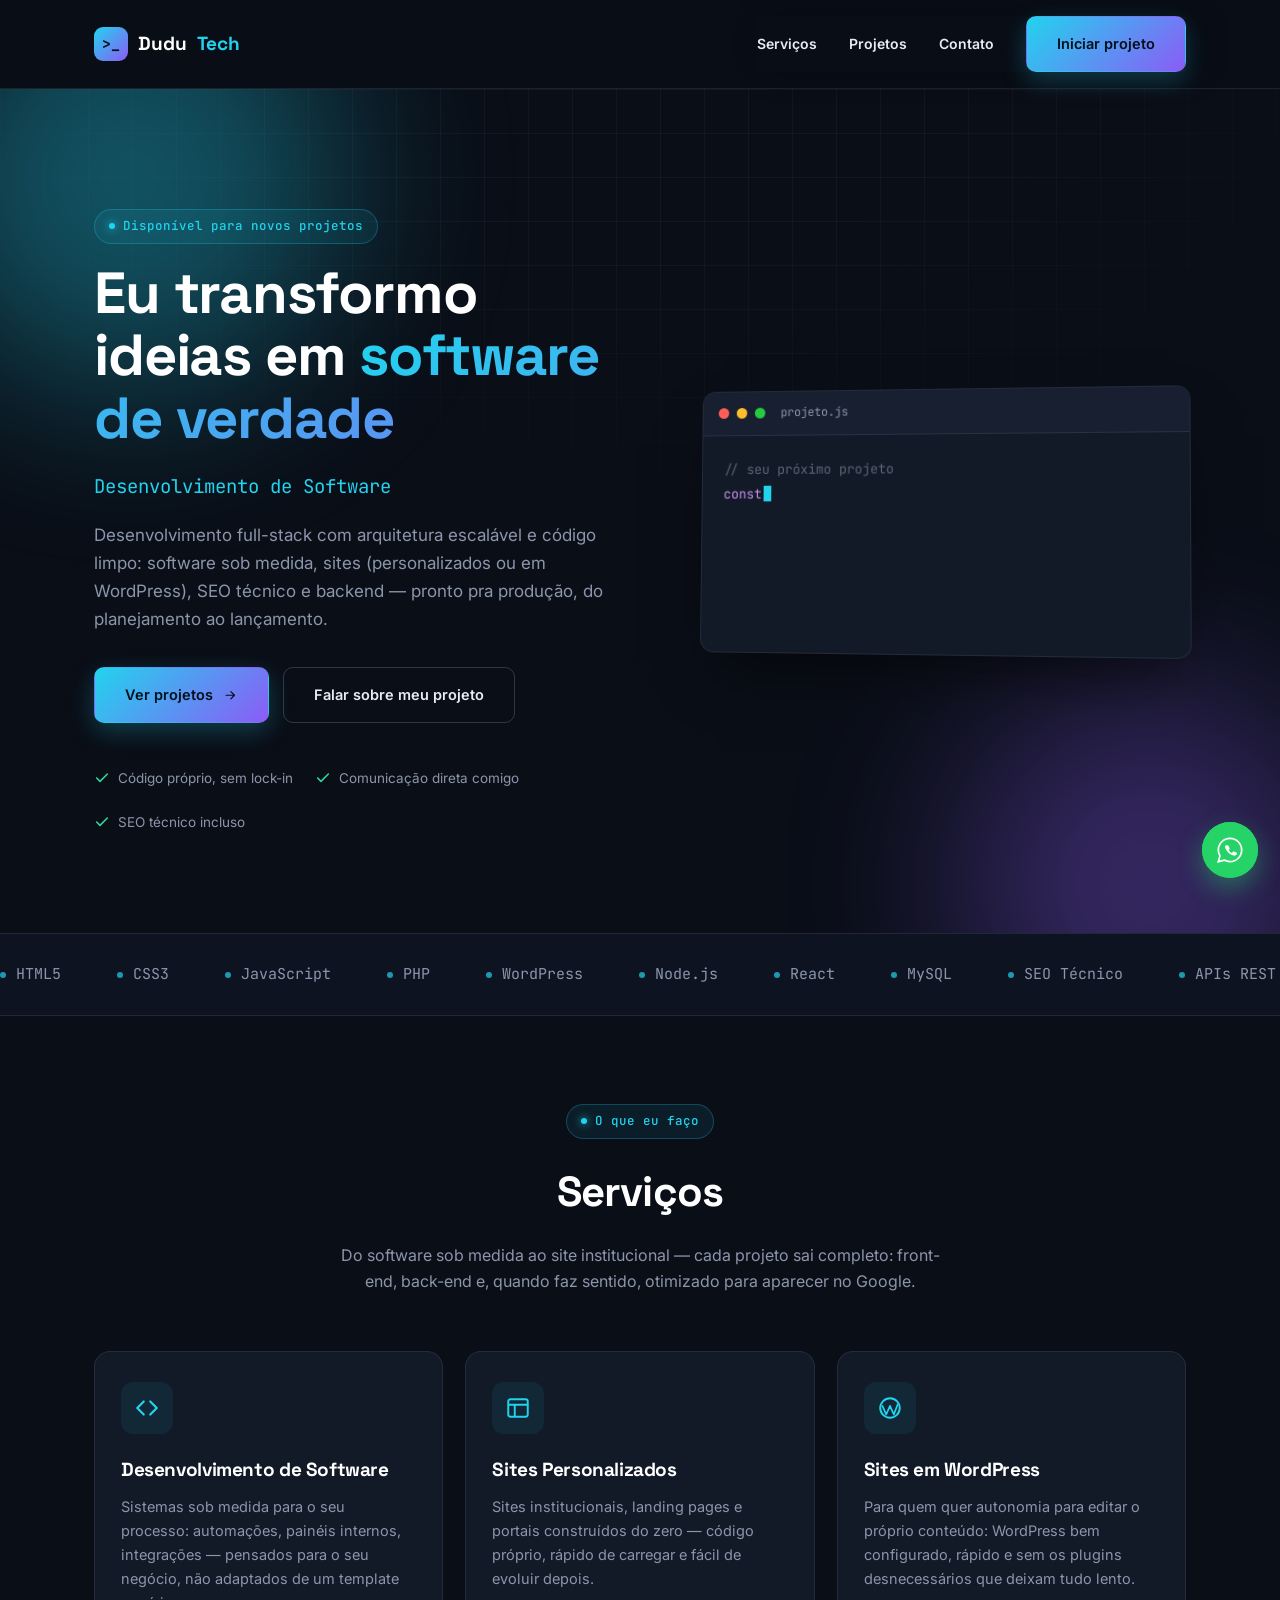
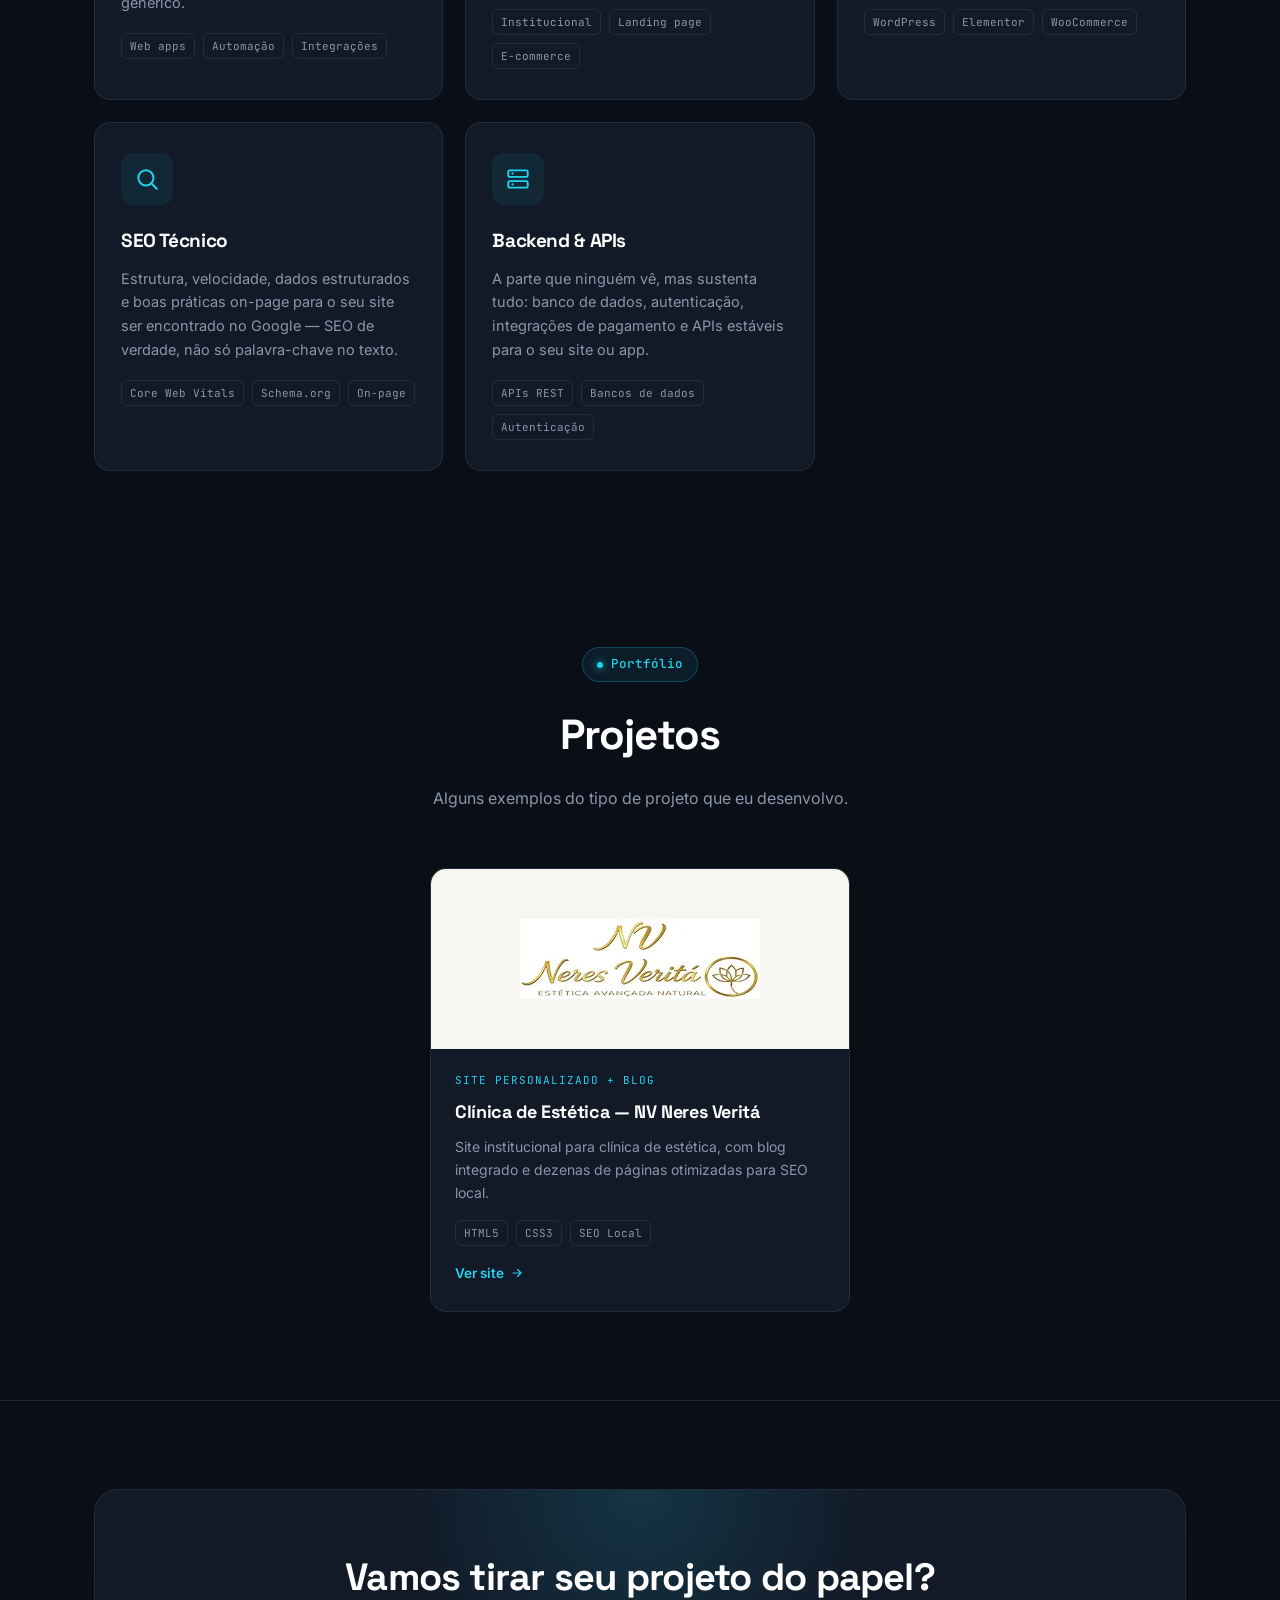
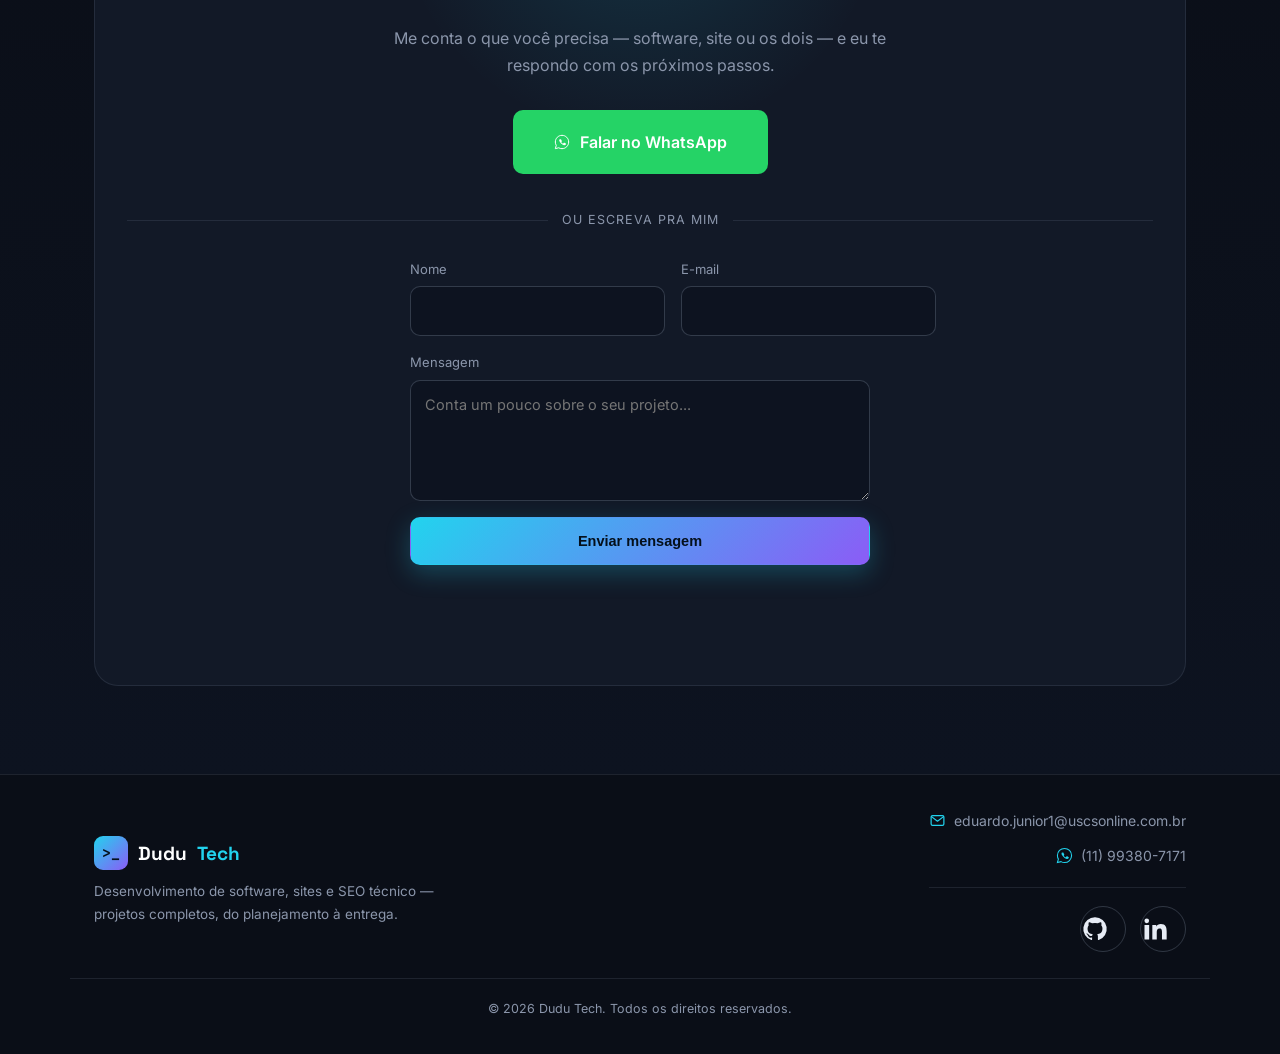
<file: index.html>
<!DOCTYPE html>
<html lang="pt-br">
<head>
  <meta charset="UTF-8">
  <meta name="viewport" content="width=device-width, initial-scale=1.0">
  <meta name="theme-color" content="#0a0e17">

  <title>Dudu Tech — Desenvolvimento de Software, Sites e SEO</title>
  <meta name="description" content="Desenvolvimento de software sob medida, sites personalizados e em WordPress, SEO técnico e backend de sites. Projetos completos, do planejamento à entrega.">

  <link rel="icon" href="icons/favicon-32.png" sizes="32x32" type="image/png">
  <link rel="icon" href="icons/favicon-192.png" sizes="192x192" type="image/png">
  <link rel="apple-touch-icon" href="icons/apple-touch-icon.png">

  <meta property="og:type" content="website">
  <meta property="og:url" content="https://eduabjr.github.io/dudu-tech/">
  <meta property="og:title" content="Dudu Tech — Desenvolvimento de Software, Sites e SEO">
  <meta property="og:description" content="Desenvolvimento de software sob medida, sites personalizados e em WordPress, SEO técnico e backend de sites.">
  <!-- TODO: troque por uma imagem 1200x630 antes de compartilhar o link em
       comunidades de dev (Discord, WhatsApp) — o ícone sozinho fica ruim
       no card de preview. O design já está pronto em og-card.html: abra
       esse arquivo num navegador com a janela em 1200x630 e tire um
       print (ou rode `npx playwright screenshot og-card.html og-image.png
       --viewport-size=1200,630` se tiver o Playwright instalado), salve
       como images/og-image.png e troque o content abaixo. -->
  <meta property="og:image" content="https://eduabjr.github.io/dudu-tech/icons/icon-512.png">
  <meta name="twitter:card" content="summary">

  <link rel="preconnect" href="https://fonts.googleapis.com">
  <link rel="preconnect" href="https://fonts.gstatic.com" crossorigin>
  <link rel="preload" as="style" onload="this.onload=null;this.rel='stylesheet'"
        href="https://fonts.googleapis.com/css2?family=Space+Grotesk:wght@500;700&family=Inter:wght@400;500;600&family=JetBrains+Mono:wght@400;500&display=swap">
  <noscript><link rel="stylesheet" href="https://fonts.googleapis.com/css2?family=Space+Grotesk:wght@500;700&family=Inter:wght@400;500;600&family=JetBrains+Mono:wght@400;500&display=swap"></noscript>

  <link rel="stylesheet" href="style.css">

  <script type="application/ld+json">
  {
    "@context": "https://schema.org",
    "@type": "ProfessionalService",
    "name": "Dudu Tech",
    "description": "Desenvolvimento de software sob medida, sites personalizados e em WordPress, SEO técnico e backend de sites.",
    "url": "https://eduabjr.github.io/dudu-tech/",
    "telephone": "+5511993807171",
    "areaServed": "BR",
    "knowsAbout": ["Desenvolvimento de Software", "Sites Personalizados", "WordPress", "SEO Técnico", "Backend", "APIs"]
  }
  </script>
</head>
<body>

  <!-- ============ SPRITE DE ÍCONES (SVG inline, sem dependência externa) ============ -->
  <svg xmlns="http://www.w3.org/2000/svg" style="display:none">
    <symbol id="ico-menu" viewBox="0 0 24 24"><path d="M3 6h18M3 12h18M3 18h18" stroke-width="2" stroke-linecap="round"/></symbol>
    <symbol id="ico-close" viewBox="0 0 24 24"><path d="M6 6l12 12M18 6L6 18" stroke-width="2" stroke-linecap="round"/></symbol>
    <symbol id="ico-code" viewBox="0 0 24 24"><path d="M9 6l-6 6 6 6M15 6l6 6-6 6" stroke-width="2" stroke-linecap="round" stroke-linejoin="round"/></symbol>
    <symbol id="ico-layout" viewBox="0 0 24 24"><rect x="3" y="4" width="18" height="16" rx="2" stroke-width="1.8"/><line x1="3" y1="9" x2="21" y2="9" stroke-width="1.8"/><line x1="9" y1="9" x2="9" y2="20" stroke-width="1.8"/></symbol>
    <symbol id="ico-wp" viewBox="0 0 24 24"><circle cx="12" cy="12" r="9" stroke-width="1.8"/><path d="M5 10l3.5 8L12 10l3.5 8L19 9" stroke-width="1.6" stroke-linecap="round" stroke-linejoin="round"/></symbol>
    <symbol id="ico-search" viewBox="0 0 24 24"><circle cx="11" cy="11" r="7" stroke-width="1.8"/><line x1="21" y1="21" x2="16.2" y2="16.2" stroke-width="1.8" stroke-linecap="round"/></symbol>
    <symbol id="ico-server" viewBox="0 0 24 24"><rect x="3" y="4" width="18" height="6" rx="1.5" stroke-width="1.7"/><rect x="3" y="14" width="18" height="6" rx="1.5" stroke-width="1.7"/><circle cx="7" cy="7" r="1" fill="currentColor" stroke="none"/><circle cx="7" cy="17" r="1" fill="currentColor" stroke="none"/></symbol>
    <symbol id="ico-check" viewBox="0 0 24 24"><path d="M4 12l5 5L20 6" stroke-width="2.4" stroke-linecap="round" stroke-linejoin="round"/></symbol>
    <symbol id="ico-arrow-right" viewBox="0 0 24 24"><path d="M5 12h14M13 6l6 6-6 6" stroke-width="2" stroke-linecap="round" stroke-linejoin="round"/></symbol>
    <symbol id="ico-mail" viewBox="0 0 24 24"><rect x="3" y="5" width="18" height="14" rx="2" stroke-width="1.7"/><path d="M3.5 6.5L12 13l8.5-6.5" stroke-width="1.7" stroke-linecap="round" stroke-linejoin="round"/></symbol>
    <symbol id="ico-phone" viewBox="0 0 24 24"><path d="M6.6 10.8c1.4 2.8 3.8 5.2 6.6 6.6l2.2-2.2c.3-.3.7-.4 1.1-.2 1.2.4 2.5.6 3.8.6.6 0 1 .4 1 1V20c0 .6-.4 1-1 1C10.7 21 3 13.3 3 4c0-.6.4-1 1-1h3.4c.6 0 1 .4 1 1 0 1.3.2 2.6.6 3.8.1.4 0 .8-.2 1.1L6.6 10.8z" stroke-width="1.4"/></symbol>
    <symbol id="ico-github" viewBox="0 0 24 24"><path d="M12 2a10 10 0 0 0-3.16 19.5c.5.1.68-.22.68-.48v-1.7c-2.78.6-3.37-1.34-3.37-1.34-.46-1.16-1.11-1.47-1.11-1.47-.9-.62.07-.6.07-.6 1 .07 1.53 1.03 1.53 1.03.9 1.52 2.34 1.08 2.91.83.09-.65.35-1.09.63-1.34-2.22-.25-4.56-1.11-4.56-4.94 0-1.1.39-1.99 1.03-2.69-.1-.25-.45-1.27.1-2.65 0 0 .84-.27 2.75 1.02a9.6 9.6 0 0 1 5 0c1.91-1.3 2.75-1.02 2.75-1.02.55 1.38.2 2.4.1 2.65.64.7 1.03 1.59 1.03 2.69 0 3.84-2.34 4.68-4.57 4.93.36.31.68.92.68 1.85v2.75c0 .27.18.58.69.48A10 10 0 0 0 12 2z" stroke="none" fill="currentColor"/></symbol>
    <symbol id="ico-linkedin" viewBox="0 0 24 24"><path d="M6.94 5a2 2 0 1 1-4 0 2 2 0 0 1 4 0zM7 8.48H3V21h4V8.48zM13.5 8.48h-3.8V21h3.8v-6.2c0-1.7.32-3.3 2.4-3.3 2.05 0 2.08 1.9 2.08 3.4V21H22v-6.9c0-3.6-.77-6.4-5-6.4-2 0-3.35 1.1-3.9 2.15h-.05V8.48z" fill="currentColor" stroke="none"/></symbol>
    <symbol id="ico-instagram" viewBox="0 0 24 24"><rect x="2" y="2" width="20" height="20" rx="5" stroke-width="1.8"/><circle cx="12" cy="12" r="4.2" stroke-width="1.8"/><circle cx="17.2" cy="6.8" r="1.1" fill="currentColor" stroke="none"/></symbol>
    <symbol id="ico-whatsapp" viewBox="0 0 24 24"><path d="M12 2C6.48 2 2 6.48 2 12c0 1.85.5 3.58 1.38 5.07L2 22l5.07-1.33A9.94 9.94 0 0 0 12 22c5.52 0 10-4.48 10-10S17.52 2 12 2z" stroke-width="1.5"/><path d="M8.5 8.5c.3-.6.6-.6.9-.6h.6c.2 0 .5 0 .7.5.3.6.9 2 1 2.1.1.2.1.4 0 .6-.1.2-.2.3-.4.5-.2.2-.4.4-.2.7.2.4 1 1.6 2.1 2.1.3.1.5.1.7-.1.2-.2.7-.8.9-1 .2-.2.4-.2.7-.1.3.1 1.7.8 2 1 .3.1.5.2.5.4 0 .2 0 .9-.3 1.3-.3.5-1.4 1-2 1-.6 0-1.9-.2-3.6-1.4-2-1.4-3.3-3.6-3.4-3.8-.1-.2-.9-1.2-.9-2.3 0-1.1.6-1.6.8-1.9z" fill="currentColor" stroke="none"/></symbol>
  </svg>

  <!-- ============ WHATSAPP FLUTUANTE ============ -->
  <a href="https://wa.me/5511993807171?text=Ol%C3%A1%2C%20vim%20pelo%20site%20e%20quero%20fazer%20um%20or%C3%A7amento"
     class="whatsapp-float" target="_blank" rel="noopener" aria-label="Falar no WhatsApp">
    <svg class="icon"><use href="#ico-whatsapp"></use></svg>
  </a>

  <!-- ============ HEADER ============ -->
  <header>
    <div class="header-inner">
      <a href="#top" class="logo">
        <span class="logo-mark">&gt;_</span>
        Dudu<span class="accent">Tech</span>
      </a>

      <input type="checkbox" id="menuToggle" class="menu-checkbox">
      <label for="menuToggle" class="menu-icon" aria-label="Abrir menu">
        <svg class="icon icon-open"><use href="#ico-menu"></use></svg>
        <svg class="icon icon-close"><use href="#ico-close"></use></svg>
      </label>

      <nav>
        <a href="#servicos">Serviços</a>
        <a href="#projetos">Projetos</a>
        <a href="#contato">Contato</a>
        <a href="https://wa.me/5511993807171?text=Ol%C3%A1%2C%20vim%20pelo%20site%20e%20quero%20fazer%20um%20or%C3%A7amento" target="_blank" rel="noopener" class="btn btn-primary nav-cta">Iniciar projeto</a>
      </nav>
    </div>
  </header>

  <main id="top">
    <!-- ============ HERO ============ -->
    <section class="hero">
      <div class="hero-bg" aria-hidden="true">
        <div class="hero-blob blob-1"></div>
        <div class="hero-blob blob-2"></div>
        <div class="hero-grid-overlay"></div>
      </div>

      <div class="container hero-inner">
        <div>
          <span class="section-eyebrow">Disponível para novos projetos</span>
          <h1 class="hero-title">Eu transformo ideias em <span class="gradient-text">software de verdade</span></h1>
          <p class="hero-role mono" id="heroRole"></p>
          <p class="hero-desc">
            Desenvolvimento full-stack com arquitetura escalável e código limpo: software sob medida,
            sites (personalizados ou em WordPress), SEO técnico e backend — pronto pra produção, do
            planejamento ao lançamento.
          </p>
          <div class="hero-actions">
            <a href="#projetos" class="btn btn-primary">
              Ver projetos
              <svg class="icon"><use href="#ico-arrow-right"></use></svg>
            </a>
            <a href="#contato" class="btn btn-outline">Falar sobre meu projeto</a>
          </div>
          <div class="hero-trust">
            <span class="hero-trust-item"><svg class="icon"><use href="#ico-check"></use></svg> Código próprio, sem lock-in</span>
            <span class="hero-trust-item"><svg class="icon"><use href="#ico-check"></use></svg> Comunicação direta comigo</span>
            <span class="hero-trust-item"><svg class="icon"><use href="#ico-check"></use></svg> SEO técnico incluso</span>
          </div>
        </div>

        <div class="reveal">
          <div class="code-window">
            <div class="code-window-bar">
              <span class="code-dot red"></span><span class="code-dot yellow"></span><span class="code-dot green"></span>
              <span class="code-window-title">projeto.js</span>
            </div>
            <div class="code-window-body">
              <code id="typedCode"><span class="tok-com">// seu próximo projeto</span>
<span class="tok-key">const</span> <span class="tok-plain">projeto</span> = {
  <span class="tok-plain">tipo:</span> <span class="tok-str">"software | site | backend"</span>,
  <span class="tok-plain">stack:</span> [<span class="tok-str">"a definir com você"</span>],
  <span class="tok-plain">seo:</span> <span class="tok-fn">true</span>,
  <span class="tok-plain">prazo:</span> <span class="tok-str">"combinado"</span>,
};

<span class="tok-fn">entregar</span>(<span class="tok-plain">projeto</span>); <span class="tok-com">// 🚀</span></code>
            </div>
          </div>
        </div>
      </div>
    </section>

    <!-- ============ FAIXA DE STACK ============ -->
    <div class="marquee-wrap">
      <div class="marquee">
        <div class="marquee-group">
          <span>HTML5</span><span>CSS3</span><span>JavaScript</span><span>PHP</span><span>WordPress</span>
          <span>Node.js</span><span>React</span><span>MySQL</span><span>SEO Técnico</span><span>APIs REST</span><span>Git</span>
        </div>
        <div class="marquee-group" aria-hidden="true">
          <span>HTML5</span><span>CSS3</span><span>JavaScript</span><span>PHP</span><span>WordPress</span>
          <span>Node.js</span><span>React</span><span>MySQL</span><span>SEO Técnico</span><span>APIs REST</span><span>Git</span>
        </div>
      </div>
    </div>

    <!-- ============ SERVIÇOS ============ -->
    <section id="servicos">
      <div class="container">
        <div class="section-head center reveal">
          <span class="section-eyebrow">O que eu faço</span>
          <h2 class="section-title">Serviços</h2>
          <p class="section-sub" style="margin:0 auto;">
            Do software sob medida ao site institucional — cada projeto sai completo: front-end,
            back-end e, quando faz sentido, otimizado para aparecer no Google.
          </p>
        </div>

        <div class="services-grid">
          <div class="service-card reveal">
            <div class="service-icon"><svg class="icon"><use href="#ico-code"></use></svg></div>
            <h3>Desenvolvimento de Software</h3>
            <p>Sistemas sob medida para o seu processo: automações, painéis internos, integrações — pensados para o seu negócio, não adaptados de um template genérico.</p>
            <div class="service-tags"><span>Web apps</span><span>Automação</span><span>Integrações</span></div>
          </div>

          <div class="service-card reveal reveal-delay-1">
            <div class="service-icon"><svg class="icon"><use href="#ico-layout"></use></svg></div>
            <h3>Sites Personalizados</h3>
            <p>Sites institucionais, landing pages e portais construídos do zero — código próprio, rápido de carregar e fácil de evoluir depois.</p>
            <div class="service-tags"><span>Institucional</span><span>Landing page</span><span>E-commerce</span></div>
          </div>

          <div class="service-card reveal reveal-delay-2">
            <div class="service-icon"><svg class="icon"><use href="#ico-wp"></use></svg></div>
            <h3>Sites em WordPress</h3>
            <p>Para quem quer autonomia para editar o próprio conteúdo: WordPress bem configurado, rápido e sem os plugins desnecessários que deixam tudo lento.</p>
            <div class="service-tags"><span>WordPress</span><span>Elementor</span><span>WooCommerce</span></div>
          </div>

          <div class="service-card reveal">
            <div class="service-icon"><svg class="icon"><use href="#ico-search"></use></svg></div>
            <h3>SEO Técnico</h3>
            <p>Estrutura, velocidade, dados estruturados e boas práticas on-page para o seu site ser encontrado no Google — SEO de verdade, não só palavra-chave no texto.</p>
            <div class="service-tags"><span>Core Web Vitals</span><span>Schema.org</span><span>On-page</span></div>
          </div>

          <div class="service-card reveal reveal-delay-1">
            <div class="service-icon"><svg class="icon"><use href="#ico-server"></use></svg></div>
            <h3>Backend & APIs</h3>
            <p>A parte que ninguém vê, mas sustenta tudo: banco de dados, autenticação, integrações de pagamento e APIs estáveis para o seu site ou app.</p>
            <div class="service-tags"><span>APIs REST</span><span>Bancos de dados</span><span>Autenticação</span></div>
          </div>
        </div>
      </div>
    </section>

    <!-- ============ PROJETOS ============ -->
    <section id="projetos">
      <div class="container">
        <div class="section-head center reveal">
          <span class="section-eyebrow">Portfólio</span>
          <h2 class="section-title">Projetos</h2>
          <p class="section-sub" style="margin:0 auto;">Alguns exemplos do tipo de projeto que eu desenvolvo.</p>
        </div>

        <div class="projects-grid projects-grid-1">
          <div class="project-card reveal">
            <div class="project-media project-media-logo">
              <img src="images/neresverita-logo.webp" alt="Logo NV Neres Veritá — Estética Avançada Natural" loading="lazy">
            </div>
            <div class="project-body">
              <span class="project-cat">Site personalizado + Blog</span>
              <h3>Clínica de Estética — NV Neres Veritá</h3>
              <p>Site institucional para clínica de estética, com blog integrado e dezenas de páginas otimizadas para SEO local.</p>
              <div class="project-stack"><span>HTML5</span><span>CSS3</span><span>SEO Local</span></div>
              <a href="https://neresverita.com.br/" target="_blank" rel="noopener" class="project-link">
                Ver site <svg class="icon"><use href="#ico-arrow-right"></use></svg>
              </a>
            </div>
          </div>
        </div>
      </div>
    </section>

    <!-- ============ CONTATO ============ -->
    <section id="contato" class="contact-section">
      <div class="container">
        <div class="contact-box reveal">
          <h2>Vamos tirar seu projeto do papel?</h2>
          <p>Me conta o que você precisa — software, site ou os dois — e eu te respondo com os próximos passos.</p>

          <a href="https://wa.me/5511993807171?text=Ol%C3%A1%2C%20vim%20pelo%20site%20e%20quero%20fazer%20um%20or%C3%A7amento" target="_blank" rel="noopener" class="btn btn-whatsapp btn-lg">
            <svg class="icon"><use href="#ico-whatsapp"></use></svg>
            Falar no WhatsApp
          </a>

          <div class="form-divider"><span>ou escreva pra mim</span></div>

          <!-- Sem backend próprio de propósito (site 100% estático, sem
               servidor pra manter). Pra ligar isso a um webhook/e-mail de
               verdade, preencha data-endpoint com a URL (Formspree,
               n8n, uma função serverless etc.) — funciona assim que a
               URL responder com JSON e status 2xx. Enquanto não tiver
               endpoint, o formulário cai automaticamente para abrir o
               e-mail já preenchido, então nunca fica "quebrado". -->
          <form id="contactForm" class="contact-form" data-endpoint="" novalidate>
            <div class="form-row">
              <label>
                <span>Nome</span>
                <input type="text" name="name" autocomplete="name" required>
              </label>
              <label>
                <span>E-mail</span>
                <input type="email" name="email" autocomplete="email" required>
              </label>
            </div>
            <label>
              <span>Mensagem</span>
              <textarea name="message" rows="4" required placeholder="Conta um pouco sobre o seu projeto..."></textarea>
            </label>
            <button type="submit" class="btn btn-primary btn-block">Enviar mensagem</button>
            <p class="form-status" aria-live="polite"></p>
          </form>
        </div>
      </div>
    </section>
  </main>

  <!-- ============ FOOTER ============ -->
  <footer>
    <div class="container footer-row">
      <div class="footer-brand">
        <a href="#top" class="logo"><span class="logo-mark">&gt;_</span>Dudu<span class="accent">Tech</span></a>
        <p>Desenvolvimento de software, sites e SEO técnico — projetos completos, do planejamento à entrega.</p>
      </div>

      <div class="footer-contact">
        <a href="mailto:eduardo.junior1@uscsonline.com.br"><svg class="icon"><use href="#ico-mail"></use></svg> eduardo.junior1@uscsonline.com.br</a>
        <a href="https://wa.me/5511993807171?text=Ol%C3%A1%2C%20vim%20pelo%20site%20e%20quero%20fazer%20um%20or%C3%A7amento" target="_blank" rel="noopener"><svg class="icon"><use href="#ico-whatsapp"></use></svg> (11) 99380-7171</a>
        <div class="footer-social">
          <a href="https://github.com/eduabjr" target="_blank" rel="noopener" aria-label="GitHub"><svg class="icon"><use href="#ico-github"></use></svg></a>
          <a href="https://www.linkedin.com/in/eduardo-ant%C3%B4nio-braga-junior-2b6933180/" target="_blank" rel="noopener" aria-label="LinkedIn"><svg class="icon"><use href="#ico-linkedin"></use></svg></a>
        </div>
      </div>
    </div>
    <div class="container footer-bottom">
      © <span id="year"></span> Dudu Tech. Todos os direitos reservados.
    </div>
  </footer>

  <script src="script.js"></script>
</body>
</html>
</file>
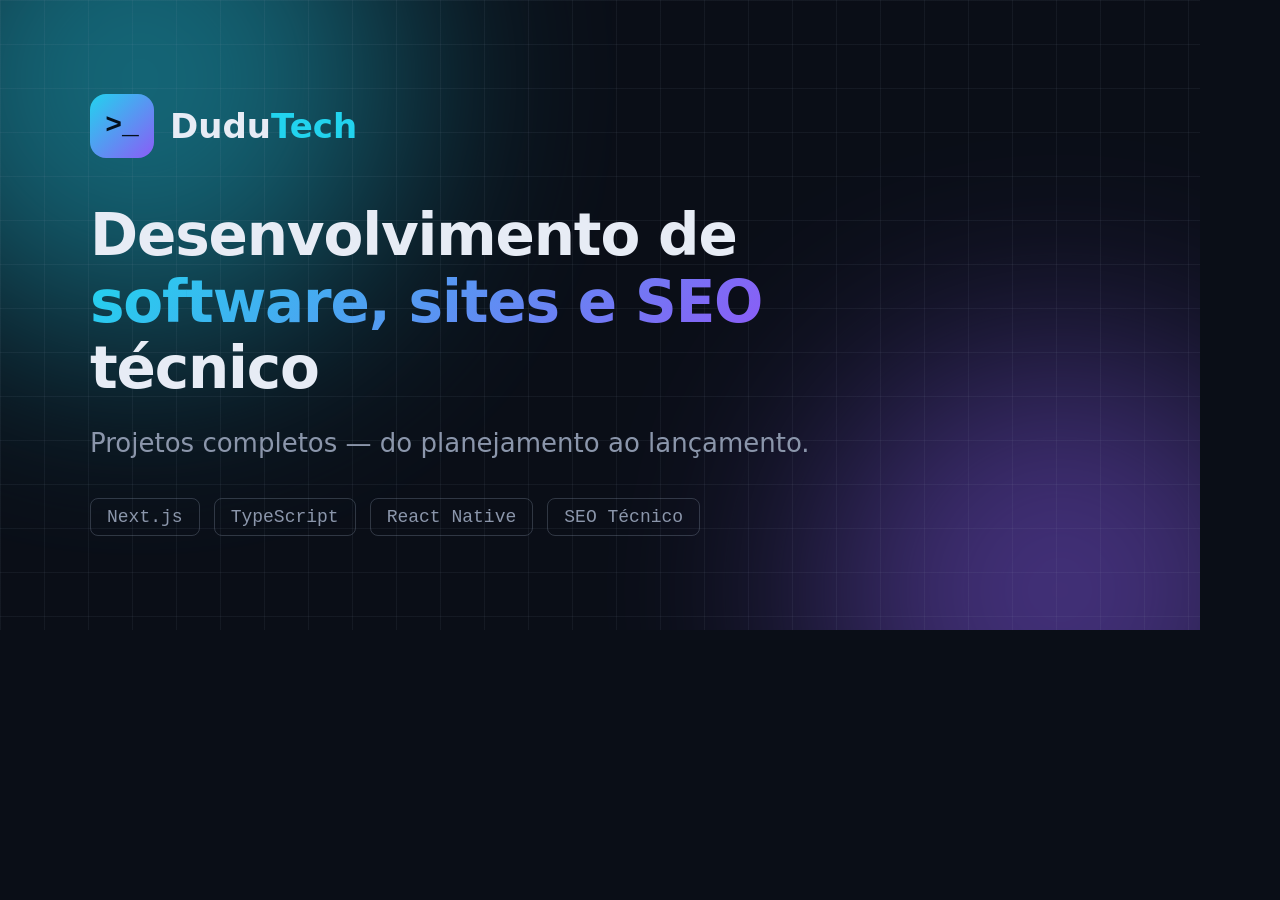
<file: og-card.html>
<!DOCTYPE html>
<html lang="pt-br">
<head>
<meta charset="UTF-8">
<style>
  @font-face{font-family:'Space Grotesk';src:local('Space Grotesk');}
  *{margin:0;padding:0;box-sizing:border-box;}
  html,body{width:1200px;height:630px;overflow:hidden;background:#0a0e17;}
  body{
    font-family:'Space Grotesk',system-ui,sans-serif;
    position:relative;display:flex;flex-direction:column;justify-content:center;
    padding:0 90px;color:#e7ecf5;
  }
  .blob{position:absolute;border-radius:50%;filter:blur(110px);opacity:.45;}
  .b1{width:520px;height:520px;background:#22d3ee;top:-180px;left:-120px;}
  .b2{width:480px;height:480px;background:#8b5cf6;bottom:-200px;right:-100px;}
  .grid{
    position:absolute;inset:0;
    background-image:linear-gradient(rgba(148,163,184,.08) 1px,transparent 1px),linear-gradient(90deg,rgba(148,163,184,.08) 1px,transparent 1px);
    background-size:44px 44px;
  }
  .content{position:relative;z-index:2;}
  .logo{display:flex;align-items:center;gap:16px;margin-bottom:44px;}
  .mark{
    width:64px;height:64px;border-radius:16px;
    background:linear-gradient(135deg,#22d3ee,#8b5cf6);
    display:flex;align-items:center;justify-content:center;
    font-family:'JetBrains Mono',monospace;font-weight:700;font-size:28px;color:#04101c;
  }
  .brand{font-size:34px;font-weight:700;}
  .brand .accent{color:#22d3ee;}
  h1{font-size:58px;font-weight:700;line-height:1.15;letter-spacing:-0.02em;max-width:920px;}
  h1 .grad{background:linear-gradient(135deg,#22d3ee,#8b5cf6);-webkit-background-clip:text;background-clip:text;color:transparent;}
  p{margin-top:26px;font-family:Inter,system-ui,sans-serif;font-size:26px;color:#8b96ab;max-width:820px;}
  .tags{margin-top:40px;display:flex;gap:14px;}
  .tags span{
    font-family:'JetBrains Mono',monospace;font-size:18px;color:#8b96ab;
    border:1px solid rgba(148,163,184,.28);border-radius:8px;padding:8px 16px;
  }
</style>
</head>
<body>
  <div class="blob b1"></div>
  <div class="blob b2"></div>
  <div class="grid"></div>
  <div class="content">
    <div class="logo">
      <span class="mark">&gt;_</span>
      <span class="brand">Dudu<span class="accent">Tech</span></span>
    </div>
    <h1>Desenvolvimento de <span class="grad">software, sites e SEO</span> técnico</h1>
    <p>Projetos completos — do planejamento ao lançamento.</p>
    <div class="tags"><span>Next.js</span><span>TypeScript</span><span>React Native</span><span>SEO Técnico</span></div>
  </div>
</body>
</html>
</file>
<file: style.css>
/* ===================================================================
   STYLE.CSS — site inteiro (é um site de uma página só, então não
   precisa da separação common.css/home.css do outro projeto).
   Mesma arquitetura usada em site-estetica-main: variáveis em :root,
   menu mobile 100% em CSS (checkbox hack, zero JS), header sticky,
   botão flutuante de WhatsApp, prefers-reduced-motion respeitado.
   =================================================================== */
:root {
  --bg: #0a0e17;
  --bg-soft: #0d1320;
  --surface: #121927;
  --surface-2: #171f30;
  --border: rgba(148, 163, 184, 0.14);
  --border-strong: rgba(148, 163, 184, 0.28);
  --text: #e7ecf5;
  --text-muted: #8b96ab;
  --accent: #22d3ee;
  --accent-2: #8b5cf6;
  --accent-3: #34d399;
  --gradient: linear-gradient(135deg, var(--accent), var(--accent-2));
  --whatsapp: #25d366;
  --radius: 16px;
  --container: 1140px;
}

*{margin:0;padding:0;box-sizing:border-box;}
html{scroll-behavior:smooth;}
body{
  font-family:'Inter',system-ui,sans-serif;
  background:var(--bg);
  color:var(--text);
  line-height:1.65;
  overflow-x:hidden;
  animation:pageFadeIn .5s ease both;
}
/* Só opacidade de propósito: se essa animação mexesse em "transform" no
   <body>, o valor final (mesmo "translateY(0)") ficaria diferente de "none"
   pra sempre — e isso faz o <body> virar o "container" de qualquer elemento
   position:fixed dentro dele (botão do WhatsApp, menu mobile), que passam a
   rolar junto com a página em vez de ficarem fixos na tela. */
@keyframes pageFadeIn{from{opacity:0;}to{opacity:1;}}

h1,h2,h3,h4{font-family:'Space Grotesk',sans-serif;font-weight:700;letter-spacing:-0.02em;color:#fff;}
code, .mono{font-family:'JetBrains Mono','Fira Code',monospace;}

a{color:inherit;text-decoration:none;transition:color .2s ease;}
a:focus-visible, button:focus-visible{outline:2px solid var(--accent);outline-offset:3px;border-radius:4px;}
img{max-width:100%;display:block;}
.icon{width:1em;height:1em;fill:none;stroke:currentColor;vertical-align:-0.125em;display:inline-block;}
ul{list-style:none;}

.container{max-width:var(--container);margin:0 auto;padding:0 24px;}
section{padding:88px 0;position:relative;}
.section-eyebrow{
  display:inline-flex;align-items:center;gap:8px;
  font-family:'JetBrains Mono',monospace;font-size:12.5px;font-weight:500;
  color:var(--accent);background:rgba(34,211,238,.08);
  border:1px solid rgba(34,211,238,.25);border-radius:999px;
  padding:6px 14px;margin-bottom:18px;
}
.section-eyebrow::before{content:'';width:6px;height:6px;border-radius:50%;background:var(--accent);box-shadow:0 0 8px var(--accent);}
.section-title{font-size:clamp(28px,4vw,42px);margin-bottom:16px;}
.section-sub{color:var(--text-muted);font-size:16px;max-width:620px;}
.section-head{margin-bottom:56px;}
.section-head.center{text-align:center;}
.section-head.center .section-sub{margin:0 auto;}

.gradient-text{
  background:var(--gradient);
  -webkit-background-clip:text;background-clip:text;color:transparent;
  background-size:200% auto;
  animation:gradientShift 6s ease-in-out infinite;
}
@keyframes gradientShift{0%,100%{background-position:0% 50%;}50%{background-position:100% 50%;}}

/* ===================== BOTÕES ===================== */
.btn{
  position:relative;overflow:hidden;
  display:inline-flex;align-items:center;justify-content:center;gap:10px;
  padding:15px 30px;border-radius:10px;font-weight:600;font-size:14.5px;
  border:1px solid transparent;cursor:pointer;transition:transform .25s ease, box-shadow .25s ease, background .25s ease;
  white-space:nowrap;
}
.btn-primary{background:var(--gradient);color:#04101c;box-shadow:0 8px 24px rgba(34,211,238,.25);}
.btn-primary:hover{transform:translateY(-2px);box-shadow:0 12px 32px rgba(34,211,238,.35);}
.btn-primary::after{
  content:'';position:absolute;top:0;left:-60%;width:40%;height:100%;
  background:linear-gradient(120deg,transparent,rgba(255,255,255,.35),transparent);
  transform:skewX(-20deg);transition:left .6s ease;
}
.btn-primary:hover::after{left:130%;}
.btn-outline{background:transparent;color:var(--text);border-color:var(--border-strong);}
.btn-outline:hover{border-color:var(--accent);color:var(--accent);transform:translateY(-2px);}
.btn-whatsapp{background:var(--whatsapp);color:#fff;}
.btn-whatsapp:hover{background:#1fb959;transform:translateY(-2px);}
.btn-block{width:100%;}

@media (prefers-reduced-motion: reduce){
  body{animation:none;}
  .gradient-text{animation:none;}
  *{scroll-behavior:auto !important;animation-duration:.01ms !important;animation-iteration-count:1 !important;transition-duration:.01ms !important;}
}

/* ===================== CURSOR GLOW (desktop only) ===================== */
.cursor-glow{
  position:fixed;top:0;left:0;width:420px;height:420px;border-radius:50%;
  background:radial-gradient(circle, rgba(34,211,238,.10), transparent 70%);
  transform:translate(-50%,-50%);pointer-events:none;z-index:1;
  transition:opacity .3s ease;
}

/* ===================== HEADER ===================== */
header{
  position:sticky;top:0;z-index:1000;
  background:rgba(10,14,23,.75);backdrop-filter:blur(14px);-webkit-backdrop-filter:blur(14px);
  border-bottom:1px solid var(--border);
}
.header-inner{
  max-width:var(--container);margin:0 auto;padding:16px 24px;
  display:flex;align-items:center;justify-content:space-between;
}
.logo{display:flex;align-items:center;gap:10px;font-family:'Space Grotesk',sans-serif;font-weight:700;font-size:19px;color:#fff;}
.logo-mark{
  width:34px;height:34px;border-radius:9px;background:var(--gradient);
  display:flex;align-items:center;justify-content:center;
  font-family:'JetBrains Mono',monospace;font-weight:700;color:#04101c;font-size:15px;
}
.logo .accent{color:var(--accent);}

.menu-checkbox{display:none;}
.menu-icon{
  width:44px;height:44px;display:flex;align-items:center;justify-content:center;
  color:var(--text);cursor:pointer;-webkit-tap-highlight-color:transparent;position:relative;z-index:1002;
}
.menu-icon .icon{width:24px;height:24px;pointer-events:none;}
.menu-icon .icon-close{display:none;}
.menu-checkbox:checked + .menu-icon .icon-open{display:none;}
.menu-checkbox:checked + .menu-icon .icon-close{display:block;position:relative;z-index:1003;color:#fff;}
.menu-checkbox:checked{
  display:block;position:fixed;inset:0;margin:0;width:auto;height:auto;
  -webkit-appearance:none;appearance:none;border:0;background:rgba(0,0,0,.55);
  z-index:1000;cursor:pointer;animation:menuFade .2s ease;
}
@keyframes menuFade{from{opacity:0}to{opacity:1}}
nav{
  position:fixed;top:0;left:0;width:min(320px,84vw);height:100dvh;
  background:var(--bg-soft);border-right:1px solid var(--border);
  box-shadow:10px 0 30px rgba(0,0,0,.35);
  display:flex;flex-direction:column;gap:6px;padding:100px 28px 30px;
  transform:translateX(-105%);transition:transform .3s ease,visibility 0s linear .3s;
  z-index:1001;overflow-y:auto;visibility:hidden;
}
/* visibility:hidden quando fechado (mesmo padrão do site-estetica-main) —
   sem isto, os links do menu continuam alcançáveis por Tab/leitor de tela
   mesmo fora da tela, deslizados pelo transform. O delay na transição
   garante que o "hidden" só entra DEPOIS da animação de fechar terminar. */
.menu-checkbox:checked ~ nav{transform:translateX(0);visibility:visible;transition:transform .3s ease,visibility 0s linear 0s;}
/* min-height:44px garante a área de toque mínima recomendada (WCAG 2.5.5 /
   Apple HIG) pros links do menu mobile — no desktop (media query abaixo)
   isso é desfeito, porque ali a navegação é por mouse, não por dedo. */
nav a{
  padding:14px 10px;font-size:15px;font-weight:600;color:var(--text);border-radius:8px;
  min-height:44px;display:flex;align-items:center;
  transition:color .2s ease, background .2s ease;
}
nav a:hover{color:var(--accent);background:rgba(34,211,238,.06);}
.nav-cta{display:none;}

@media (min-width:960px){
  .menu-icon{display:none;}
  nav{
    position:static;width:auto;height:auto;flex-direction:row;align-items:center;gap:32px;
    background:transparent;border:0;padding:0;transform:none;overflow:visible;
    visibility:visible;transition:none;
  }
  nav a{padding:0;font-size:14px;min-height:0;}
  nav a:hover{background:transparent;}
  .nav-cta{display:inline-flex;}
}

/* ===================== HERO ===================== */
.hero{padding:120px 0 100px;position:relative;overflow:hidden;}
.hero-bg{position:absolute;inset:0;z-index:0;overflow:hidden;}
.hero-blob{
  position:absolute;border-radius:50%;filter:blur(90px);opacity:.35;
  animation:float 16s ease-in-out infinite;
}
.blob-1{width:420px;height:420px;background:var(--accent);top:-120px;left:-80px;}
.blob-2{
  width:380px;height:380px;background:var(--accent-2);bottom:-140px;right:-60px;
  animation-name:float2;animation-duration:20s;animation-delay:-7s;
}
@keyframes float{
  0%,100%{transform:translate(0,0) rotate(0deg) scale(1);}
  33%{transform:translate(30px,-24px) rotate(8deg) scale(1.1);}
  66%{transform:translate(-16px,18px) rotate(-6deg) scale(0.96);}
}
/* Rotação e ritmo diferentes do blob-1, pra não sincronizar os dois e
   parecer "respiração" mais orgânica no fundo do hero. */
@keyframes float2{
  0%,100%{transform:translate(0,0) rotate(0deg) scale(1);}
  40%{transform:translate(-26px,20px) rotate(-10deg) scale(0.92);}
  75%{transform:translate(18px,-16px) rotate(7deg) scale(1.08);}
}
.hero-grid-overlay{
  position:absolute;inset:0;
  background-image:linear-gradient(rgba(148,163,184,.06) 1px,transparent 1px),
                    linear-gradient(90deg,rgba(148,163,184,.06) 1px,transparent 1px);
  background-size:44px 44px;
  mask-image:radial-gradient(ellipse 60% 50% at 50% 0%, #000 40%, transparent 100%);
}
.hero-inner{
  position:relative;z-index:2;display:grid;gap:56px;
  grid-template-columns:1fr;align-items:center;
}
@media (min-width:960px){.hero-inner{grid-template-columns:1.05fr .95fr;}}

.hero-title{font-size:clamp(34px,5.2vw,58px);line-height:1.08;margin-bottom:22px;}
.hero-role{
  font-family:'JetBrains Mono',monospace;font-size:clamp(15px,2vw,19px);color:var(--accent);
  margin-bottom:18px;min-height:1.6em;
}
.hero-role .cursor{display:inline-block;width:2px;background:var(--accent);margin-left:2px;animation:blink 1s step-end infinite;}
@keyframes blink{50%{opacity:0;}}
.hero-desc{color:var(--text-muted);font-size:17px;max-width:520px;margin-bottom:34px;}
.hero-actions{display:flex;flex-wrap:wrap;gap:14px;margin-bottom:44px;}
.hero-trust{display:flex;flex-wrap:wrap;gap:22px;}
.hero-trust-item{display:flex;align-items:center;gap:8px;font-size:13.5px;color:var(--text-muted);}
.hero-trust-item .icon{color:var(--accent-3);width:16px;height:16px;}

/* "janela de código" decorativa do hero */
.code-window{
  background:var(--surface);border:1px solid var(--border);border-radius:14px;
  box-shadow:0 30px 60px -20px rgba(0,0,0,.6);overflow:hidden;
  transform:perspective(1000px) rotateY(-6deg) rotateX(2deg);
  transition:transform .4s ease;
}
.code-window:hover{transform:perspective(1000px) rotateY(-2deg) rotateX(0deg);}
.code-window-bar{
  display:flex;align-items:center;gap:8px;padding:12px 16px;background:var(--surface-2);
  border-bottom:1px solid var(--border);
}
.code-dot{width:11px;height:11px;border-radius:50%;}
.code-dot.red{background:#ff5f56;}
.code-dot.yellow{background:#ffbd2e;}
.code-dot.green{background:#27c93f;}
.code-window-title{margin-left:8px;font-family:'JetBrains Mono',monospace;font-size:12px;color:var(--text-muted);}
.code-window-body{padding:22px 22px 28px;font-family:'JetBrains Mono',monospace;font-size:13.5px;line-height:1.85;min-height:220px;}
.code-window-body code{white-space:pre-wrap;word-break:break-word;display:block;}
.code-window-body .ln{color:#5b6577;user-select:none;display:inline-block;width:18px;}
.tok-key{color:#c792ea;}
.tok-str{color:var(--accent-3);}
.tok-fn{color:var(--accent);}
.tok-com{color:#5b6577;}
.tok-plain{color:var(--text);}
#typedCode::after{content:'';display:inline-block;width:8px;height:16px;background:var(--accent);margin-left:2px;vertical-align:-3px;animation:blink 1s step-end infinite;}

/* ===================== FAIXA DE MARCAS / STACK ===================== */
.marquee-wrap{
  border-top:1px solid var(--border);border-bottom:1px solid var(--border);
  background:var(--bg-soft);padding:28px 0;overflow:hidden;
}
.marquee{display:flex;width:max-content;animation:marquee 28s linear infinite;}
.marquee:hover{animation-play-state:paused;}
.marquee-group{display:flex;align-items:center;gap:56px;padding-right:56px;}
.marquee span{
  font-family:'JetBrains Mono',monospace;font-size:15px;color:var(--text-muted);
  display:flex;align-items:center;gap:10px;white-space:nowrap;
}
.marquee span::before{content:'';width:6px;height:6px;border-radius:50%;background:var(--accent);opacity:.7;}
@keyframes marquee{from{transform:translateX(0);}to{transform:translateX(-50%);}}

/* ===================== SERVIÇOS ===================== */
.services-grid{display:grid;grid-template-columns:1fr;gap:22px;}
@media (min-width:680px){.services-grid{grid-template-columns:repeat(2,1fr);}}
@media (min-width:1000px){.services-grid{grid-template-columns:repeat(3,1fr);}}

.service-card{
  position:relative;background:var(--surface);border:1px solid var(--border);
  border-radius:var(--radius);padding:30px 26px;overflow:hidden;
  transition:transform .35s ease, border-color .35s ease, box-shadow .35s ease;
}
.service-card::before{
  content:'';position:absolute;inset:0;border-radius:inherit;padding:1px;
  background:var(--gradient);opacity:0;transition:opacity .35s ease;
  -webkit-mask:linear-gradient(#000 0 0) content-box, linear-gradient(#000 0 0);
  -webkit-mask-composite:xor;mask-composite:exclude;pointer-events:none;
}
.service-card:hover{transform:translateY(-6px);box-shadow:0 20px 40px -20px rgba(34,211,238,.25);}
.service-card:hover::before{opacity:1;}
.service-icon{
  width:52px;height:52px;border-radius:12px;background:rgba(34,211,238,.08);
  display:flex;align-items:center;justify-content:center;color:var(--accent);margin-bottom:20px;
}
.service-icon .icon{width:26px;height:26px;}
.service-card h3{font-size:19px;margin-bottom:10px;}
.service-card p{color:var(--text-muted);font-size:14.5px;}
.service-tags{display:flex;flex-wrap:wrap;gap:8px;margin-top:18px;}
.service-tags span{
  font-family:'JetBrains Mono',monospace;font-size:11px;color:var(--text-muted);
  border:1px solid var(--border);border-radius:6px;padding:3px 8px;
}


/* ===================== PROJETOS ===================== */
.projects-grid{display:grid;grid-template-columns:1fr;gap:24px;}
@media (min-width:760px){.projects-grid{grid-template-columns:repeat(2,1fr);}}
@media (min-width:1100px){.projects-grid{grid-template-columns:repeat(3,1fr);}}
/* Só 1 projeto por enquanto: trava a largura em vez de esticar o card
   sozinho pela grade de 3 colunas inteira. */
.projects-grid-1{grid-template-columns:1fr;max-width:420px;margin:0 auto;}
.project-card{
  border:1px solid var(--border);border-radius:var(--radius);background:var(--surface);
  overflow:hidden;transition:transform .35s ease, box-shadow .35s ease;
}
.project-card:hover{transform:translateY(-6px);box-shadow:0 20px 40px -20px rgba(139,92,246,.3);}
.project-media{
  height:180px;position:relative;overflow:hidden;
  display:flex;align-items:center;justify-content:center;
  font-family:'JetBrains Mono',monospace;color:rgba(255,255,255,.75);font-size:13px;
}
.project-card:nth-child(1) .project-media{background:linear-gradient(135deg,#0ea5b7,#22d3ee);}
.project-card:nth-child(2) .project-media{background:linear-gradient(135deg,#7c3aed,#22d3ee);}
.project-card:nth-child(3) .project-media{background:linear-gradient(135deg,#0891b2,#8b5cf6);}
.project-media::after{
  content:'';position:absolute;inset:0;
  background-image:linear-gradient(rgba(255,255,255,.08) 1px,transparent 1px),linear-gradient(90deg,rgba(255,255,255,.08) 1px,transparent 1px);
  background-size:20px 20px;
}
.project-body{padding:22px 24px 26px;}
.project-cat{font-family:'JetBrains Mono',monospace;font-size:11px;color:var(--accent);text-transform:uppercase;letter-spacing:1px;margin-bottom:8px;display:block;}
.project-card h3{font-size:18px;margin-bottom:8px;}
.project-card p{color:var(--text-muted);font-size:14px;margin-bottom:16px;}
.project-stack{display:flex;flex-wrap:wrap;gap:8px;}
.project-stack span{font-size:11px;font-family:'JetBrains Mono',monospace;color:var(--text-muted);border:1px solid var(--border);border-radius:6px;padding:3px 8px;}
.project-link{display:inline-flex;align-items:center;gap:6px;margin-top:16px;color:var(--accent);font-size:13.5px;font-weight:600;}
.project-link:hover{color:var(--accent-2);}
.project-link .icon{width:14px;height:14px;}
/* Card com logo de verdade: fundo claro (a marca é dourada, pensada pra
   fundo claro) em vez do gradiente decorativo dos outros cards. */
.project-card .project-media.project-media-logo{background:#f8f6f1;}
.project-media-logo{padding:24px;}
.project-media-logo::after{display:none;}
.project-media-logo img{max-width:78%;max-height:78%;object-fit:contain;}
.projects-note{
  margin-top:30px;text-align:center;color:var(--text-muted);font-size:13.5px;
  border:1px dashed var(--border-strong);border-radius:12px;padding:16px 20px;
}

/* ===================== CONTATO ===================== */
.contact-section{
  background:linear-gradient(180deg,var(--bg) 0%,var(--bg-soft) 100%);
  border-top:1px solid var(--border);
}
.contact-box{
  background:var(--surface);border:1px solid var(--border);border-radius:24px;
  padding:56px 32px;text-align:center;position:relative;overflow:hidden;
}
.contact-box::before{
  content:'';position:absolute;width:500px;height:500px;border-radius:50%;
  background:radial-gradient(circle,rgba(34,211,238,.15),transparent 70%);
  top:-250px;left:50%;transform:translateX(-50%);pointer-events:none;
}
.contact-box h2{font-size:clamp(26px,4vw,38px);margin-bottom:16px;position:relative;}
.contact-box p{color:var(--text-muted);max-width:520px;margin:0 auto 32px;position:relative;}
.btn-lg{padding:18px 40px;font-size:16px;}

.form-divider{
  display:flex;align-items:center;gap:14px;margin:36px 0 28px;
  color:var(--text-muted);font-size:12.5px;text-transform:uppercase;letter-spacing:1px;
  position:relative;
}
.form-divider::before,.form-divider::after{content:'';flex:1;height:1px;background:var(--border);}

.contact-form{
  max-width:460px;margin:0 auto;position:relative;text-align:left;
  display:flex;flex-direction:column;gap:16px;
}
.contact-form .form-row{display:grid;grid-template-columns:1fr;gap:16px;}
@media (min-width:520px){.contact-form .form-row{grid-template-columns:1fr 1fr;}}
.contact-form label{display:flex;flex-direction:column;gap:6px;font-size:13px;color:var(--text-muted);}
.contact-form input,
.contact-form textarea{
  font:inherit;font-family:'Inter',system-ui,sans-serif;font-size:14.5px;color:var(--text);
  background:var(--bg-soft);border:1px solid var(--border-strong);border-radius:10px;
  padding:12px 14px;resize:vertical;min-height:44px;
}
.contact-form input:focus,
.contact-form textarea:focus{outline:none;border-color:var(--accent);}
.contact-form .form-status{min-height:1.2em;font-size:13px;color:var(--accent-3);text-align:center;}

/* ===================== FOOTER (enxuto: uma faixa só) ===================== */
footer{border-top:1px solid var(--border);padding:34px 0;background:var(--bg);}
.footer-row{
  display:flex;flex-direction:column;gap:22px;align-items:center;text-align:center;
}
.footer-brand p{color:var(--text-muted);font-size:13.5px;margin-top:10px;max-width:340px;}
.footer-contact{display:flex;flex-direction:column;align-items:center;gap:12px;}
.footer-contact a{display:flex;align-items:center;justify-content:center;gap:8px;color:var(--text-muted);font-size:14px;transition:color .2s ease;}
.footer-contact a:hover{color:var(--accent);}
.footer-contact .icon{width:17px;height:17px;color:var(--accent);flex-shrink:0;}
.footer-social{
  display:flex;justify-content:center;gap:14px;
  margin-top:8px;padding-top:18px;border-top:1px solid var(--border);
}
.footer-social a{
  width:46px;height:46px;border-radius:50%;border:1px solid var(--border-strong);
  display:flex;align-items:center;justify-content:center;color:var(--text);transition:.25s;
}
.footer-social a:hover{background:var(--accent);border-color:var(--accent);color:#04101c;transform:translateY(-2px);}
.footer-social .icon{width:28px;height:28px;color:inherit;}
@media (min-width:760px){
  .footer-social{justify-content:flex-end;width:100%;}
}
.footer-bottom{
  margin-top:26px;padding-top:20px;border-top:1px solid var(--border);
  text-align:center;color:var(--text-muted);font-size:12.5px;
}
@media (min-width:760px){
  .footer-row{flex-direction:row;justify-content:space-between;text-align:left;}
  .footer-contact{align-items:flex-end;}
  .footer-contact a{justify-content:flex-start;}
}

/* ===================== WHATSAPP FLUTUANTE ===================== */
.whatsapp-float{
  position:fixed;bottom:22px;right:22px;width:56px;height:56px;border-radius:50%;
  background:var(--whatsapp);color:#fff;display:flex;align-items:center;justify-content:center;
  box-shadow:0 10px 25px rgba(37,211,102,.4);z-index:999;transition:transform .25s ease;
}
.whatsapp-float:hover{transform:scale(1.08);}
.whatsapp-float .icon{width:28px;height:28px;}
.whatsapp-float::before{
  content:'';position:absolute;inset:0;border-radius:50%;background:var(--whatsapp);
  animation:ping 2.4s cubic-bezier(0,0,.2,1) infinite;z-index:-1;
}
@keyframes ping{0%{transform:scale(1);opacity:.6;}100%{transform:scale(1.9);opacity:0;}}

/* ===================== SCROLL REVEAL ===================== */
.reveal{opacity:0;transform:translateY(24px);transition:opacity .7s ease, transform .7s ease;}
.reveal.in-view{opacity:1;transform:translateY(0);}
.reveal-delay-1{transition-delay:.08s;}
.reveal-delay-2{transition-delay:.16s;}
.reveal-delay-3{transition-delay:.24s;}
@media (prefers-reduced-motion: reduce){
  .reveal{opacity:1;transform:none;transition:none;}
}
</file>
